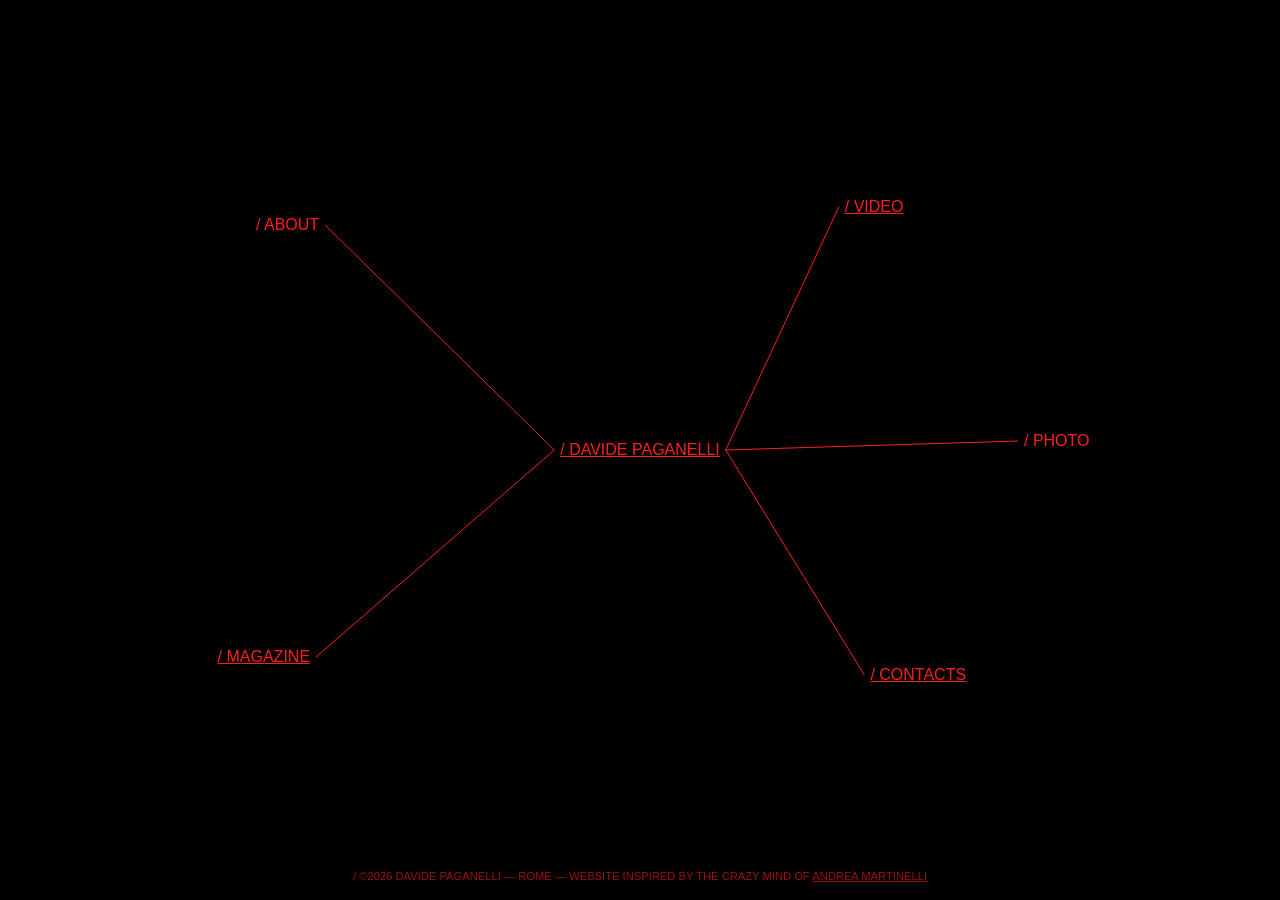
<file: index.html>
<!DOCTYPE html>
<html lang="en">
<head>
<meta charset="UTF-8">
<meta name="viewport" content="width=device-width, initial-scale=1.0">
<title>davide paganelli</title>
<meta name="description" content="Davide Paganelli is an Italian film director based in Rome working with analog film — 16mm and Super 8. Music videos, short films, video art and editorial photography.">
<link rel="icon" type="image/png" href="assets/img/favicon.png">
<link rel="canonical" href="https://davidepaganelli.it/">
<meta name="theme-color" content="#000000">
<meta property="og:site_name" content="Davide Paganelli">
<meta property="og:type" content="website">
<meta property="og:title" content="Davide Paganelli — Film Director, Rome">
<meta property="og:description" content="Davide Paganelli is an Italian film director based in Rome working with analog film — 16mm and Super 8. Music videos, short films, video art and editorial photography.">
<meta property="og:url" content="https://davidepaganelli.it/">
<meta property="og:image" content="https://davidepaganelli.it/assets/img/og.png">
<meta property="og:image:width" content="1200">
<meta property="og:image:height" content="630">
<meta name="twitter:card" content="summary_large_image">
<meta name="twitter:title" content="Davide Paganelli — Film Director, Rome">
<meta name="twitter:description" content="Davide Paganelli is an Italian film director based in Rome working with analog film — 16mm and Super 8. Music videos, short films, video art and editorial photography.">
<meta name="twitter:image" content="https://davidepaganelli.it/assets/img/og.png">
<script type="application/ld+json">{"@type": "Person", "name": "Davide Paganelli", "jobTitle": "Film Director", "url": "https://davidepaganelli.it/", "email": "mailto:dpaganelli2@gmail.com", "address": {"@type": "PostalAddress", "addressLocality": "Rome", "addressCountry": "IT"}, "sameAs": ["https://www.instagram.com/davidepaganelly"], "alumniOf": {"@type": "CollegeOrUniversity", "name": "European Institute of Design"}, "knowsAbout": ["analog photography", "experimental video", "independent cinema", "16mm film", "Super 8 film"], "@context": "https://schema.org"}</script>
<script type="application/ld+json">{"@context": "https://schema.org", "@type": "WebSite", "name": "Davide Paganelli", "url": "https://davidepaganelli.it/"}</script>
<link rel="stylesheet" href="css/style.css">
</head>
<body class="map">

<canvas id="bg"></canvas>

<div class="node" id="name">/ davide paganelli</div>

<a class="node" id="about" href="about.html">/ about</a>
<div class="node toggle" id="video">/ video</div>
<a class="node" id="photo" href="photo.html">/ photo</a>
<div class="node toggle" id="magazine">/ magazine</div>
<div class="node toggle" id="contacts">/ contacts</div>

<a class="node hidden" id="v1" href="maskara.html">/ maskara</a>
<a class="node hidden" id="v2" href="nata.html">/ nata</a>
<a class="node hidden" id="v3" href="verra-la-morte.html">/ verr&agrave; la morte</a>

<a class="node hidden" id="g1" href="rottenland.html">/ rottenland</a>
<a class="node hidden" id="g2" href="contributor.html">/ contributor</a>
<a class="node hidden" id="g3" href="vanguard.html">/ vanguard</a>
<a class="node hidden" id="g4" href="sizefive.html">/ sizefive</a>

<a class="node hidden" id="c1" href="mailto:dpaganelli2@gmail.com">/ text me</a>
<a class="node hidden" id="c2" href="https://www.instagram.com/davidepaganelly" target="_blank" rel="noopener">/ instagram</a>

<div id="credit">/ &copy;2026 davide paganelli &mdash; rome &mdash; WEBSITE inspired by the crazy mind of <a href="https://caroljpeg.github.io/Andrea_Martinelli/" target="_blank" rel="noopener">andrea martinelli</a></div>

<noscript>
  <div style="position:relative; z-index:2; padding:12vh 10vw; background:#000;">
    <p>Davide Paganelli is an Italian film director based in Rome, working with analog film
    (16mm and Super 8), experimental video, independent cinema and editorial photography.</p>
    <ul>
      <li><a href="about.html">/ about</a></li>
      <li><a href="maskara.html">/ maskara — music video, 16mm</a></li>
      <li><a href="nata.html">/ nata — body horror short film</a></li>
      <li><a href="verra-la-morte.html">/ verr&agrave; la morte — video art, super 8</a></li>
      <li><a href="rottenland.html">/ rottenland — editorial</a></li>
      <li><a href="contributor.html">/ contributor — editorial</a></li>
      <li><a href="vanguard.html">/ vanguard — cover, new york</a></li>
      <li><a href="sizefive.html">/ sizefive — editorial</a></li>
      <li><a href="photo.html">/ photo — analog film</a></li>
      <li><a href="mailto:dpaganelli2@gmail.com">/ text me</a></li>
      <li><a href="https://www.instagram.com/davidepaganelly">/ instagram</a></li>
    </ul>
  </div>
</noscript>

<script src="js/map.js"></script>
</body>
</html>
</file>
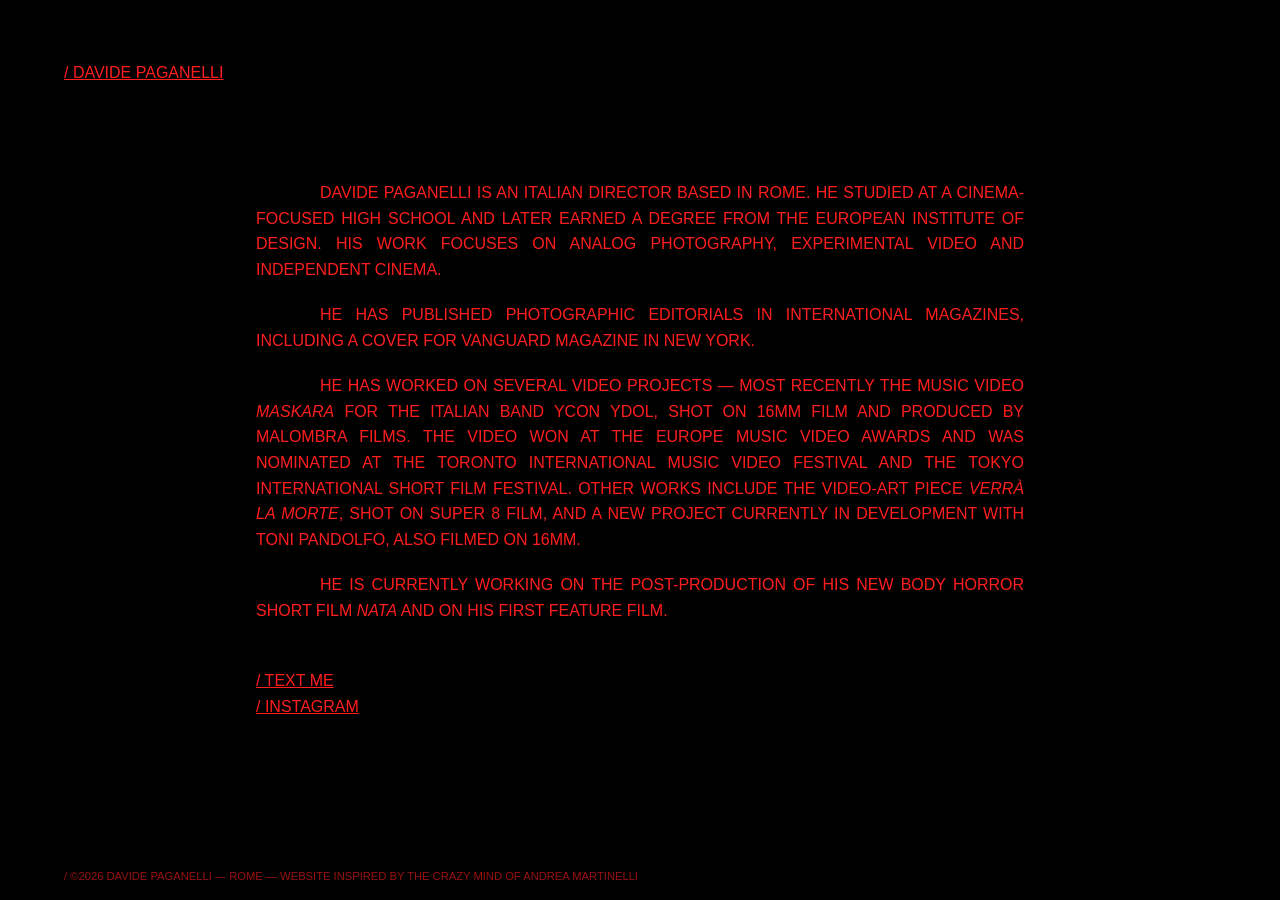
<file: about.html>
<!DOCTYPE html>
<html lang="en">
<head>
<meta charset="UTF-8">
<meta name="viewport" content="width=device-width, initial-scale=1.0">
<title>about — davide paganelli</title>
<meta name="description" content="Davide Paganelli is an Italian film director based in Rome. Analog photography, experimental video and independent cinema. Degree from the European Institute of Design.">
<link rel="icon" type="image/png" href="assets/img/favicon.png">
<link rel="canonical" href="https://davidepaganelli.it/about.html">
<meta name="theme-color" content="#000000">
<meta property="og:site_name" content="Davide Paganelli">
<meta property="og:type" content="profile">
<meta property="og:title" content="About — Davide Paganelli, Film Director">
<meta property="og:description" content="Davide Paganelli is an Italian film director based in Rome. Analog photography, experimental video and independent cinema. Degree from the European Institute of Design.">
<meta property="og:url" content="https://davidepaganelli.it/about.html">
<meta property="og:image" content="https://davidepaganelli.it/assets/img/og.png">
<meta property="og:image:width" content="1200">
<meta property="og:image:height" content="630">
<meta name="twitter:card" content="summary_large_image">
<meta name="twitter:title" content="About — Davide Paganelli, Film Director">
<meta name="twitter:description" content="Davide Paganelli is an Italian film director based in Rome. Analog photography, experimental video and independent cinema. Degree from the European Institute of Design.">
<meta name="twitter:image" content="https://davidepaganelli.it/assets/img/og.png">
<script type="application/ld+json">{"@type": "Person", "name": "Davide Paganelli", "jobTitle": "Film Director", "url": "https://davidepaganelli.it/", "email": "mailto:dpaganelli2@gmail.com", "address": {"@type": "PostalAddress", "addressLocality": "Rome", "addressCountry": "IT"}, "sameAs": ["https://www.instagram.com/davidepaganelly"], "alumniOf": {"@type": "CollegeOrUniversity", "name": "European Institute of Design"}, "knowsAbout": ["analog photography", "experimental video", "independent cinema", "16mm film", "Super 8 film"], "@context": "https://schema.org"}</script>
<link rel="stylesheet" href="css/style.css">
</head>
<body class="page">

<a class="home-link" href="index.html">/ davide paganelli</a>

<div id="profile">
  <p>Davide Paganelli is an Italian director based in Rome. He studied at a cinema-focused
  high school and later earned a degree from the European Institute of Design. His work
  focuses on analog photography, experimental video and independent cinema.</p>

  <p>He has published photographic editorials in international magazines, including a cover
  for Vanguard Magazine in New York.</p>

  <p>He has worked on several video projects — most recently the music video
  <em>Maskara</em> for the Italian band Ycon Ydol, shot on 16mm film and produced by
  Malombra Films. The video won at the Europe Music Video Awards and was nominated at the
  Toronto International Music Video Festival and the Tokyo International Short Film
  Festival. Other works include the video-art piece <em>Verrà la Morte</em>, shot on
  Super 8 film, and a new project currently in development with Toni Pandolfo, also
  filmed on 16mm.</p>

  <p>He is currently working on the post-production of his new body horror short film
  <em>NATA</em> and on his first feature film.</p>

  <p class="say-hi">
    <a href="mailto:dpaganelli2@gmail.com">/ text me</a><br>
    <a href="https://www.instagram.com/davidepaganelly" target="_blank" rel="noopener">/ instagram</a>
  </p>
</div>

<div class="foot">/ &copy;2026 davide paganelli &mdash; rome &mdash; WEBSITE inspired by the crazy mind of <a href="https://caroljpeg.github.io/Andrea_Martinelli/" target="_blank" rel="noopener">andrea martinelli</a></div>

</body>
</html>
</file>
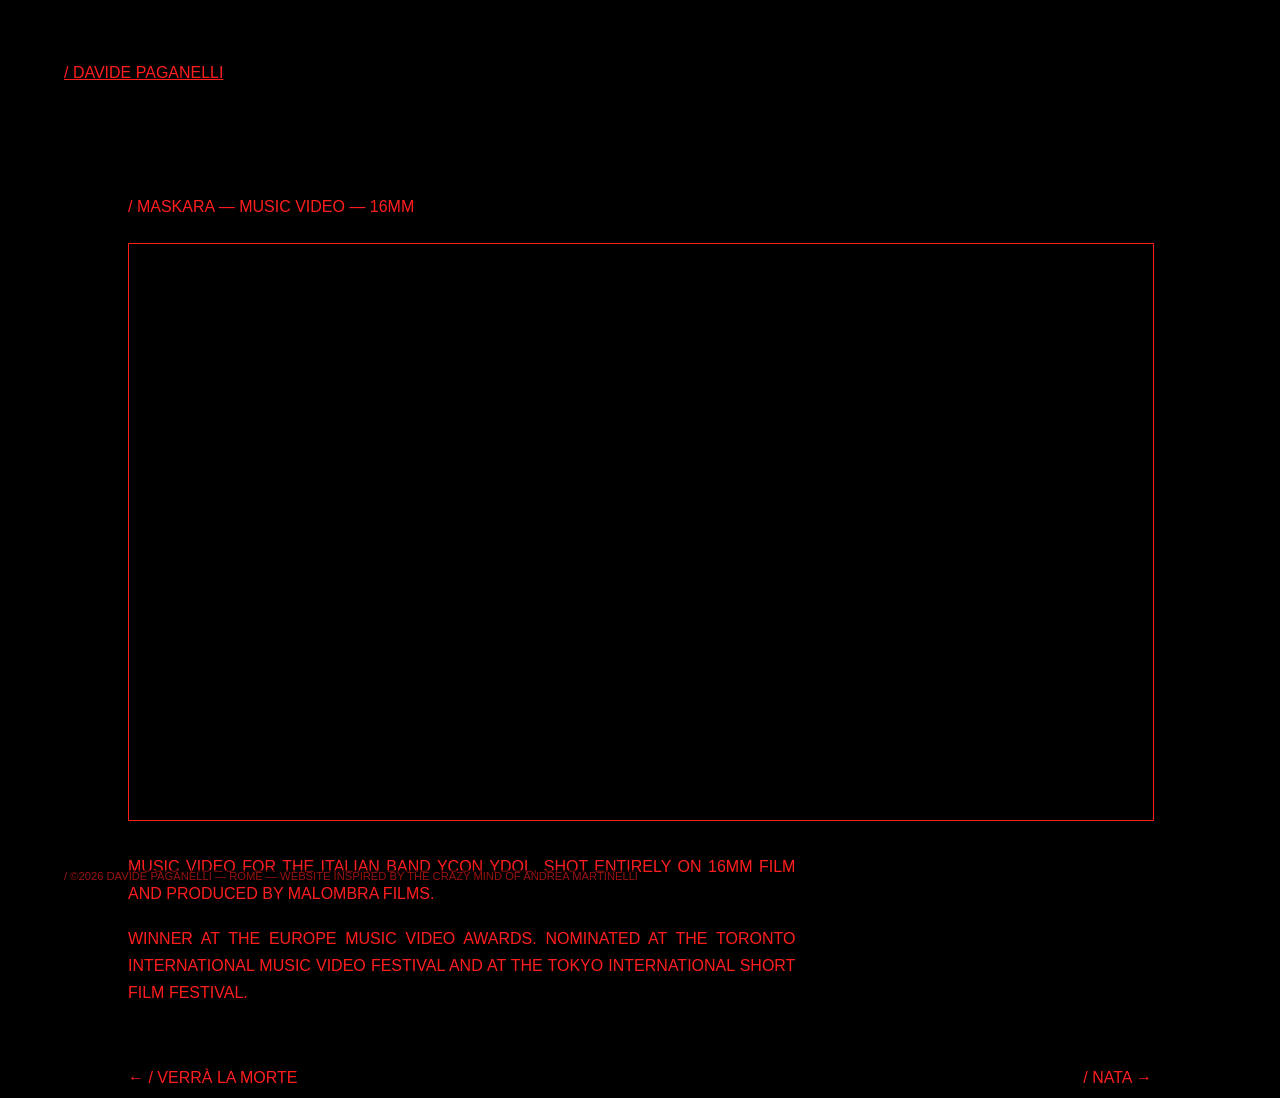
<file: maskara.html>
<!DOCTYPE html>
<html lang="en">
<head>
<meta charset="UTF-8">
<meta name="viewport" content="width=device-width, initial-scale=1.0">
<title>maskara — davide paganelli</title>
<meta name="description" content="Maskara — music video for the Italian band Ycon Ydol, shot entirely on 16mm film, produced by Malombra Films. Winner at the Europe Music Video Awards. Directed by Davide Paganelli.">
<link rel="icon" type="image/png" href="assets/img/favicon.png">
<link rel="canonical" href="https://davidepaganelli.it/maskara.html">
<meta name="theme-color" content="#000000">
<meta property="og:site_name" content="Davide Paganelli">
<meta property="og:type" content="video.other">
<meta property="og:title" content="Maskara — music video on 16mm — Davide Paganelli">
<meta property="og:description" content="Maskara — music video for the Italian band Ycon Ydol, shot entirely on 16mm film, produced by Malombra Films. Winner at the Europe Music Video Awards. Directed by Davide Paganelli.">
<meta property="og:url" content="https://davidepaganelli.it/maskara.html">
<meta property="og:image" content="https://davidepaganelli.it/assets/img/og.png">
<meta property="og:image:width" content="1200">
<meta property="og:image:height" content="630">
<meta name="twitter:card" content="summary_large_image">
<meta name="twitter:title" content="Maskara — music video on 16mm — Davide Paganelli">
<meta name="twitter:description" content="Maskara — music video for the Italian band Ycon Ydol, shot entirely on 16mm film, produced by Malombra Films. Winner at the Europe Music Video Awards. Directed by Davide Paganelli.">
<meta name="twitter:image" content="https://davidepaganelli.it/assets/img/og.png">
<script type="application/ld+json">{"@context": "https://schema.org", "@type": "VideoObject", "name": "Maskara", "description": "Music video for the Italian band Ycon Ydol, shot entirely on 16mm film and produced by Malombra Films. Winner at the Europe Music Video Awards; nominated at the Toronto International Music Video Festival and the Tokyo International Short Film Festival.", "embedUrl": "https://www.youtube-nocookie.com/embed/Jr6r6PKVDSw", "thumbnailUrl": "https://img.youtube.com/vi/Jr6r6PKVDSw/hqdefault.jpg", "director": {"@type": "Person", "name": "Davide Paganelli", "url": "https://davidepaganelli.it/"}, "productionCompany": {"@type": "Organization", "name": "Malombra Films"}, "award": "Winner — Europe Music Video Awards", "genre": "Music video", "url": "https://davidepaganelli.it/maskara.html"}</script>
<link rel="stylesheet" href="css/style.css">
</head>
<body class="page">

<a class="home-link" href="index.html">/ davide paganelli</a>

<div class="page-wrap single">

  <div class="cap title">/ maskara &mdash; music video &mdash; 16mm</div>

  <div class="frame">
    <iframe src="https://www.youtube-nocookie.com/embed/Jr6r6PKVDSw"
            title="MASKARA — Ycon Ydol"
            allow="accelerometer; autoplay; clipboard-write; encrypted-media; gyroscope; picture-in-picture"
            allowfullscreen loading="lazy"></iframe>
  </div>

  <div class="desc">
    <p>Music video for the italian band Ycon Ydol, shot entirely on 16mm film and
    produced by Malombra Films.</p>
    <p>Winner at the Europe Music Video Awards. Nominated at the Toronto International
    Music Video Festival and at the Tokyo International Short Film Festival.</p>
  </div>

  <div class="pager">
    <a href="verra-la-morte.html">&larr; / verr&agrave; la morte</a>
    <a href="nata.html">/ nata &rarr;</a>
  </div>

</div>

<div class="foot">/ &copy;2026 davide paganelli &mdash; rome &mdash; WEBSITE inspired by the crazy mind of <a href="https://caroljpeg.github.io/Andrea_Martinelli/" target="_blank" rel="noopener">andrea martinelli</a></div>

</body>
</html>
</file>
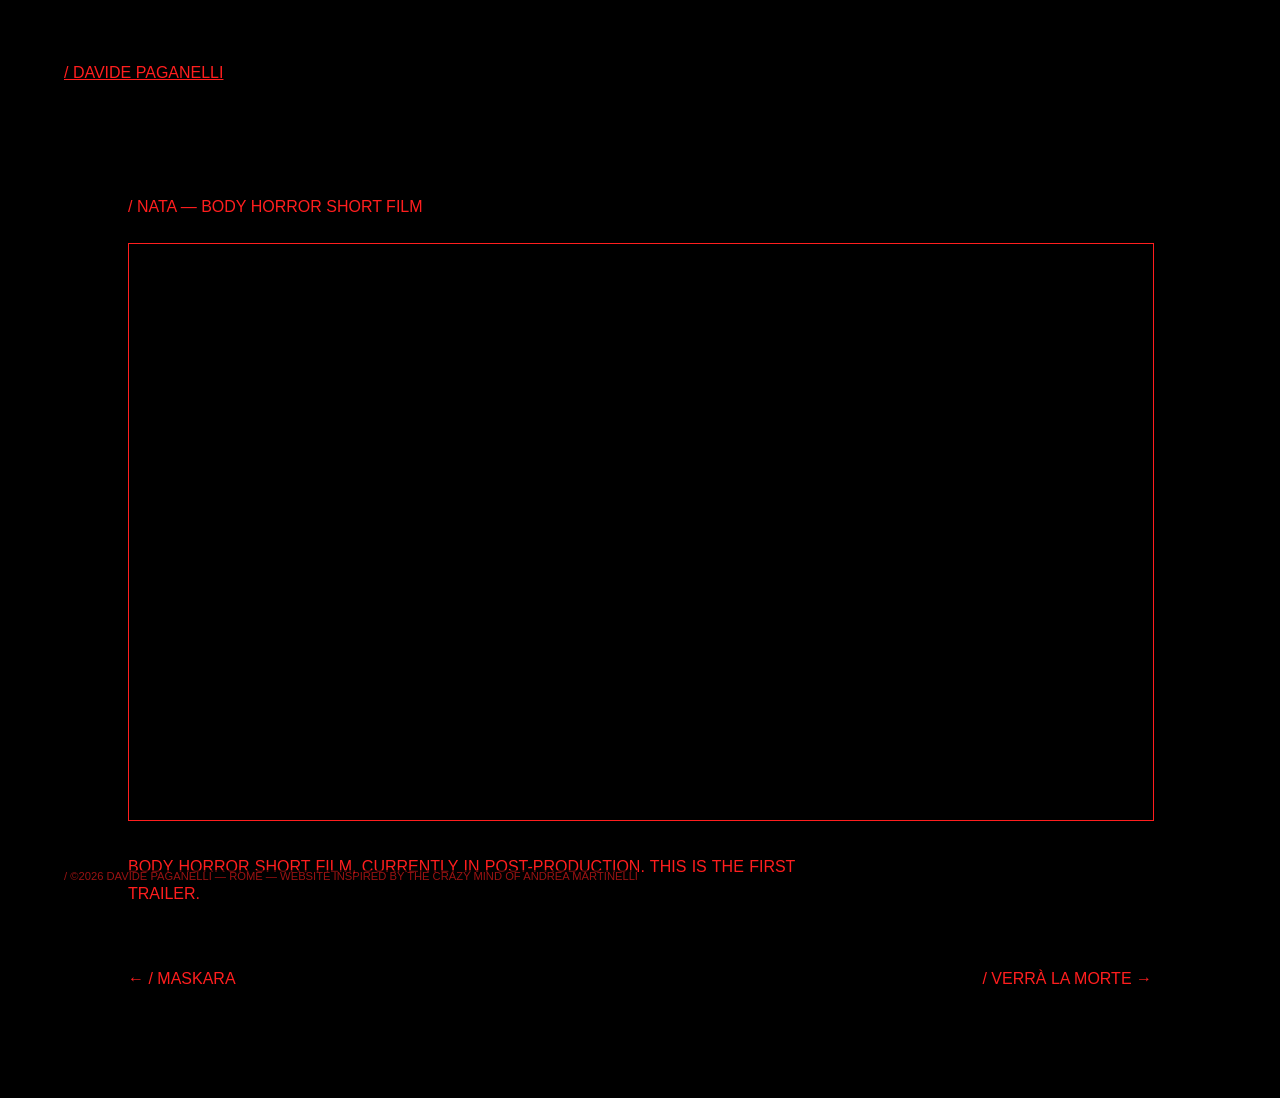
<file: nata.html>
<!DOCTYPE html>
<html lang="en">
<head>
<meta charset="UTF-8">
<meta name="viewport" content="width=device-width, initial-scale=1.0">
<title>nata — davide paganelli</title>
<meta name="description" content="NATA — body horror short film by Davide Paganelli, currently in post-production. Watch the first trailer.">
<link rel="icon" type="image/png" href="assets/img/favicon.png">
<link rel="canonical" href="https://davidepaganelli.it/nata.html">
<meta name="theme-color" content="#000000">
<meta property="og:site_name" content="Davide Paganelli">
<meta property="og:type" content="video.other">
<meta property="og:title" content="NATA — body horror short film — Davide Paganelli">
<meta property="og:description" content="NATA — body horror short film by Davide Paganelli, currently in post-production. Watch the first trailer.">
<meta property="og:url" content="https://davidepaganelli.it/nata.html">
<meta property="og:image" content="https://davidepaganelli.it/assets/img/og.png">
<meta property="og:image:width" content="1200">
<meta property="og:image:height" content="630">
<meta name="twitter:card" content="summary_large_image">
<meta name="twitter:title" content="NATA — body horror short film — Davide Paganelli">
<meta name="twitter:description" content="NATA — body horror short film by Davide Paganelli, currently in post-production. Watch the first trailer.">
<meta name="twitter:image" content="https://davidepaganelli.it/assets/img/og.png">
<script type="application/ld+json">{"@context": "https://schema.org", "@type": "VideoObject", "name": "NATA (trailer)", "description": "Trailer of NATA, a body horror short film by Davide Paganelli, currently in post-production.", "embedUrl": "https://player.vimeo.com/video/1206100947", "director": {"@type": "Person", "name": "Davide Paganelli", "url": "https://davidepaganelli.it/"}, "genre": "Body horror short film", "url": "https://davidepaganelli.it/nata.html"}</script>
<link rel="stylesheet" href="css/style.css">
</head>
<body class="page">

<a class="home-link" href="index.html">/ davide paganelli</a>

<div class="page-wrap single">

  <div class="cap title">/ nata &mdash; body horror short film</div>

  <div class="frame">
    <iframe src="https://player.vimeo.com/video/1206100947"
            title="NATA [Trailer]"
            allow="autoplay; fullscreen; picture-in-picture"
            allowfullscreen loading="lazy"></iframe>
  </div>

  <div class="desc">
    <p>Body horror short film, currently in post-production. This is the first trailer.</p>
  </div>

  <div class="pager">
    <a href="maskara.html">&larr; / maskara</a>
    <a href="verra-la-morte.html">/ verr&agrave; la morte &rarr;</a>
  </div>

</div>

<div class="foot">/ &copy;2026 davide paganelli &mdash; rome &mdash; WEBSITE inspired by the crazy mind of <a href="https://caroljpeg.github.io/Andrea_Martinelli/" target="_blank" rel="noopener">andrea martinelli</a></div>

</body>
</html>
</file>
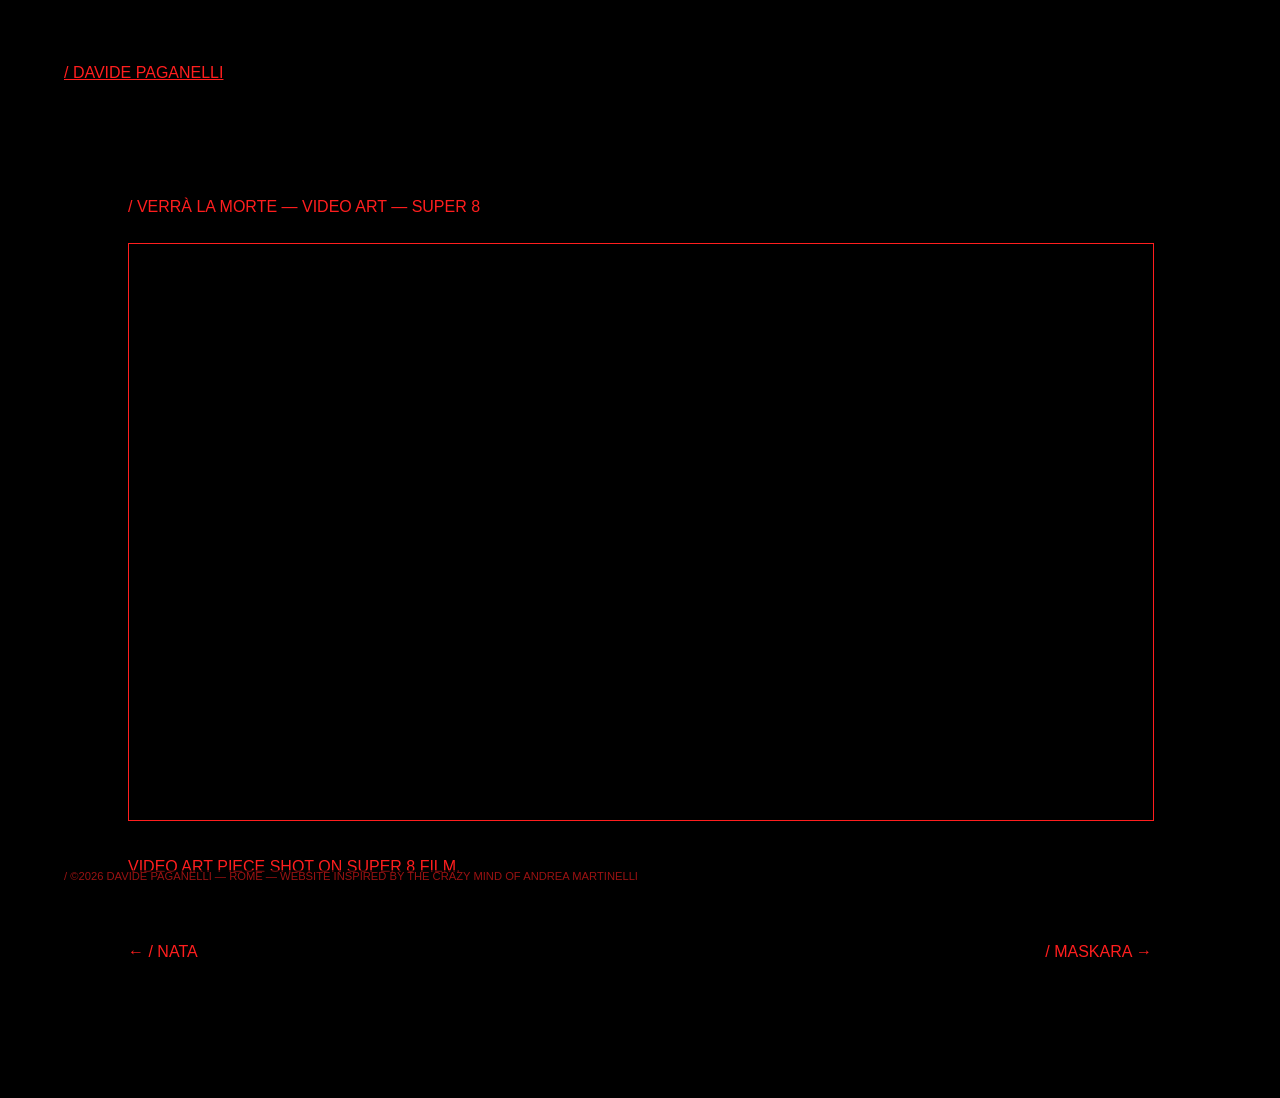
<file: verra-la-morte.html>
<!DOCTYPE html>
<html lang="en">
<head>
<meta charset="UTF-8">
<meta name="viewport" content="width=device-width, initial-scale=1.0">
<title>verrà la morte — davide paganelli</title>
<meta name="description" content="Verrà la Morte — video art piece shot on Super 8 film by Davide Paganelli.">
<link rel="icon" type="image/png" href="assets/img/favicon.png">
<link rel="canonical" href="https://davidepaganelli.it/verra-la-morte.html">
<meta name="theme-color" content="#000000">
<meta property="og:site_name" content="Davide Paganelli">
<meta property="og:type" content="video.other">
<meta property="og:title" content="Verrà la Morte — video art on Super 8 — Davide Paganelli">
<meta property="og:description" content="Verrà la Morte — video art piece shot on Super 8 film by Davide Paganelli.">
<meta property="og:url" content="https://davidepaganelli.it/verra-la-morte.html">
<meta property="og:image" content="https://davidepaganelli.it/assets/img/og.png">
<meta property="og:image:width" content="1200">
<meta property="og:image:height" content="630">
<meta name="twitter:card" content="summary_large_image">
<meta name="twitter:title" content="Verrà la Morte — video art on Super 8 — Davide Paganelli">
<meta name="twitter:description" content="Verrà la Morte — video art piece shot on Super 8 film by Davide Paganelli.">
<meta name="twitter:image" content="https://davidepaganelli.it/assets/img/og.png">
<script type="application/ld+json">{"@context": "https://schema.org", "@type": "VideoObject", "name": "Verrà la Morte", "description": "Video art piece shot on Super 8 film by Davide Paganelli.", "embedUrl": "https://www.youtube-nocookie.com/embed/Oc6n8Mp8Mww", "thumbnailUrl": "https://img.youtube.com/vi/Oc6n8Mp8Mww/hqdefault.jpg", "director": {"@type": "Person", "name": "Davide Paganelli", "url": "https://davidepaganelli.it/"}, "genre": "Video art", "url": "https://davidepaganelli.it/verra-la-morte.html"}</script>
<link rel="stylesheet" href="css/style.css">
</head>
<body class="page">

<a class="home-link" href="index.html">/ davide paganelli</a>

<div class="page-wrap single">

  <div class="cap title">/ verr&agrave; la morte &mdash; video art &mdash; super 8</div>

  <div class="frame">
    <iframe src="https://www.youtube-nocookie.com/embed/Oc6n8Mp8Mww"
            title="Verrà la Morte"
            allow="accelerometer; autoplay; clipboard-write; encrypted-media; gyroscope; picture-in-picture"
            allowfullscreen loading="lazy"></iframe>
  </div>

  <div class="desc">
    <p>Video art piece shot on Super 8 film.</p>
  </div>

  <div class="pager">
    <a href="nata.html">&larr; / nata</a>
    <a href="maskara.html">/ maskara &rarr;</a>
  </div>

</div>

<div class="foot">/ &copy;2026 davide paganelli &mdash; rome &mdash; WEBSITE inspired by the crazy mind of <a href="https://caroljpeg.github.io/Andrea_Martinelli/" target="_blank" rel="noopener">andrea martinelli</a></div>

</body>
</html>
</file>
<file: css/style.css>
/* ============================================
   DAVIDE PAGANELLI — sitemap-as-interface
   black / red · Helvetica · uppercase
   ============================================ */

:root {
  --red: #ff1e1e;
  --bg: #000000;
}

html, body {
  margin: 0;
  padding: 0;
  background: var(--bg);
  color: var(--red);
  font-family: "Helvetica Neue", Helvetica, Arial, sans-serif;
  font-size: 100%;
  text-transform: uppercase;
  cursor: text;
}

body.map {
  overflow: hidden;
  height: 100vh;
}

a {
  color: var(--red);
  text-decoration: none;
  cursor: text;
}

a:hover,
.toggle:hover {
  background: var(--red);
  color: #000;
  text-decoration: underline;
}

::selection { background: var(--red); color: #000; }

/* ---------- index: the map ---------- */
#bg {
  position: fixed;
  inset: 0;
  z-index: 0;
}

.node {
  position: absolute;
  z-index: 1;
  white-space: nowrap;
}

.hidden { display: none; }

#name {
  top: 50%;
  left: 50%;
  transform: translate(-50%, -50%);
  text-decoration: underline;
}

#name:hover { background: var(--red); color: #000; }

#about    { top: 24vh; left: 20vw; }
#video    { top: 22vh; left: 66vw; text-decoration: underline; }
#photo    { top: 48vh; left: 80vw; }
#magazine { top: 72vh; left: 17vw; text-decoration: underline; }
#contacts { top: 74vh; left: 68vw; text-decoration: underline; }

#v1 { top: 7vh;  left: 74vw; }
#v2 { top: 12vh; left: 79vw; }
#v3 { top: 17vh; left: 84vw; }

#g1 { top: 80vh; left: 5vw; }
#g2 { top: 85vh; left: 9vw; }
#g3 { top: 90vh; left: 13vw; }
#g4 { top: 95vh; left: 17vw; }

#c1 { top: 84vh; left: 76vw; }
#c2 { top: 90vh; left: 81vw; }

#credit {
  position: absolute;
  z-index: 1;
  bottom: 2vh;
  left: 50%;
  transform: translateX(-50%);
  font-size: 70%;
  opacity: 0.6;
  text-align: center;
  white-space: nowrap;
}

#credit a { text-decoration: underline; }

/* ---------- subpages ---------- */
body.page { min-height: 100vh; }

.home-link {
  position: fixed;
  top: 5vw;
  left: 5vw;
  text-decoration: underline;
  z-index: 2;
  background: var(--bg);
}

.page-wrap {
  position: relative;
  margin: 22vh auto 12vh;
  width: 80vw;
  max-width: 1100px;
}

.piece { margin-bottom: 8vh; }

.frame {
  position: relative;
  width: 100%;
  aspect-ratio: 16 / 9;
  border: 1px solid var(--red);
  background: #000;
}

a.frame { display: block; }

.frame iframe {
  position: absolute;
  inset: 0;
  width: 100%;
  height: 100%;
  border: 0;
}

.frame img {
  width: 100%;
  height: 100%;
  object-fit: cover;
  display: block;
}

.piece .cap { margin-top: 1.2vh; }
.piece .cap:hover { background: var(--red); color: #000; }

/* single work page */
.single .title { margin-bottom: 3vh; }

.single .frame.portrait {
  aspect-ratio: 4 / 5;
  max-width: 520px;
  margin: 0 auto;
}

.single .desc {
  margin-top: 3.5vh;
  max-width: 75ch;
  text-align: justify;
}

.single .desc p { margin: 0 0 2vh; line-height: 1.7; }

.single .desc a { text-decoration: underline; }

.pager {
  display: flex;
  justify-content: space-between;
  gap: 4vw;
  margin-top: 7vh;
}

/* magazine grid */
.mag-grid {
  display: grid;
  grid-template-columns: 1fr 1fr;
  gap: 2vw;
}

.mag-grid .frame {
  aspect-ratio: 4 / 5;
  overflow: hidden;
  display: block;
}

.mag-grid img {
  width: 100%;
  height: 100%;
  object-fit: cover;
  display: block;
}

.slideshow img {
  position: absolute;
  inset: 0;
  opacity: 0;
  transition: opacity 0.5s;
}
.slideshow img.on { opacity: 1; }

.no-signal {
  position: absolute;
  inset: 0;
  display: flex;
  flex-direction: column;
  align-items: center;
  justify-content: center;
  gap: 6px;
  color: var(--red);
  background: #000;
  font-size: 80%;
  letter-spacing: 0.1em;
}
.no-signal .bar { width: 40%; height: 1px; background: var(--red); opacity: 0.5; }

/* photo gallery placeholder (shown until real photos are uploaded) */
.placeholder {
  position: absolute;
  inset: 0;
  display: flex;
  align-items: center;
  justify-content: center;
  color: var(--red);
  font-size: 80%;
  letter-spacing: 0.1em;
  background:
    repeating-linear-gradient(45deg,
      transparent, transparent 16px,
      rgba(255, 30, 30, 0.16) 16px, rgba(255, 30, 30, 0.16) 17px);
}

/* ---------- about ---------- */
#profile {
  position: absolute;
  top: 20vh;
  left: 20vw;
  width: 60vw;
  height: 68vh;
  overflow: auto;
  text-align: justify;
  text-indent: 5vw;
  z-index: 1;
}

#profile::-webkit-scrollbar { display: none; }

#profile p { margin: 0 0 2.2vh; line-height: 1.6; }

#profile em { font-style: italic; }

#profile .say-hi {
  margin-top: 5vh;
  text-indent: 0;
}

#profile .say-hi a { text-decoration: underline; }

.foot {
  position: fixed;
  bottom: 2vh;
  left: 5vw;
  font-size: 70%;
  opacity: 0.6;
  z-index: 2;
  background: var(--bg);
}

/* ---------- responsive ---------- */
@media (max-width: 1000px) {
  body { font-size: 70%; }

  /* bigger tap targets without moving the text */
  .node { padding: 8px; margin: -8px; }

  #credit { white-space: normal; width: 92vw; }

  .page-wrap { width: 90vw; margin-top: 18vh; }

  .mag-grid { grid-template-columns: 1fr; }

  #profile {
    top: 14vh;
    left: 5vw;
    width: 90vw;
    height: 76vh;
  }
}

/* phones: rebuild the map on a two-column vertical rhythm so that
   expanded branches never overlap. right column = video + contacts,
   left column = about + magazine, with generous vertical gaps. */
@media (max-width: 640px) {
  body.map { font-size: 64%; }

  /* video group — top, right column */
  #v1 { top: 4vh;  left: 52vw; }
  #v2 { top: 10vh; left: 57vw; }
  #v3 { top: 16vh; left: 60vw; }
  #video { top: 24vh; left: 66vw; }

  /* about — upper left */
  #about { top: 31vh; left: 8vw; }

  /* photo — mid right, no branches */
  #photo { top: 44vh; left: 72vw; }

  /* name stays centred at 50vh */

  /* magazine group — lower, left column */
  #magazine { top: 59vh; left: 8vw; }
  #g1 { top: 66vh; left: 5vw; }
  #g2 { top: 72vh; left: 9vw; }
  #g3 { top: 78vh; left: 13vw; }
  #g4 { top: 84vh; left: 17vw; }

  /* contacts group — lower, right column */
  #contacts { top: 59vh; left: 62vw; }
  #c1 { top: 68vh; left: 64vw; }
  #c2 { top: 74vh; left: 68vw; }

  #credit { bottom: 1.5vh; }
}

/* short screens (landscape phones): shrink so nothing collides */
@media (max-height: 560px) {
  body.map { font-size: 60%; }
  #credit { display: none; }
}
</file>
